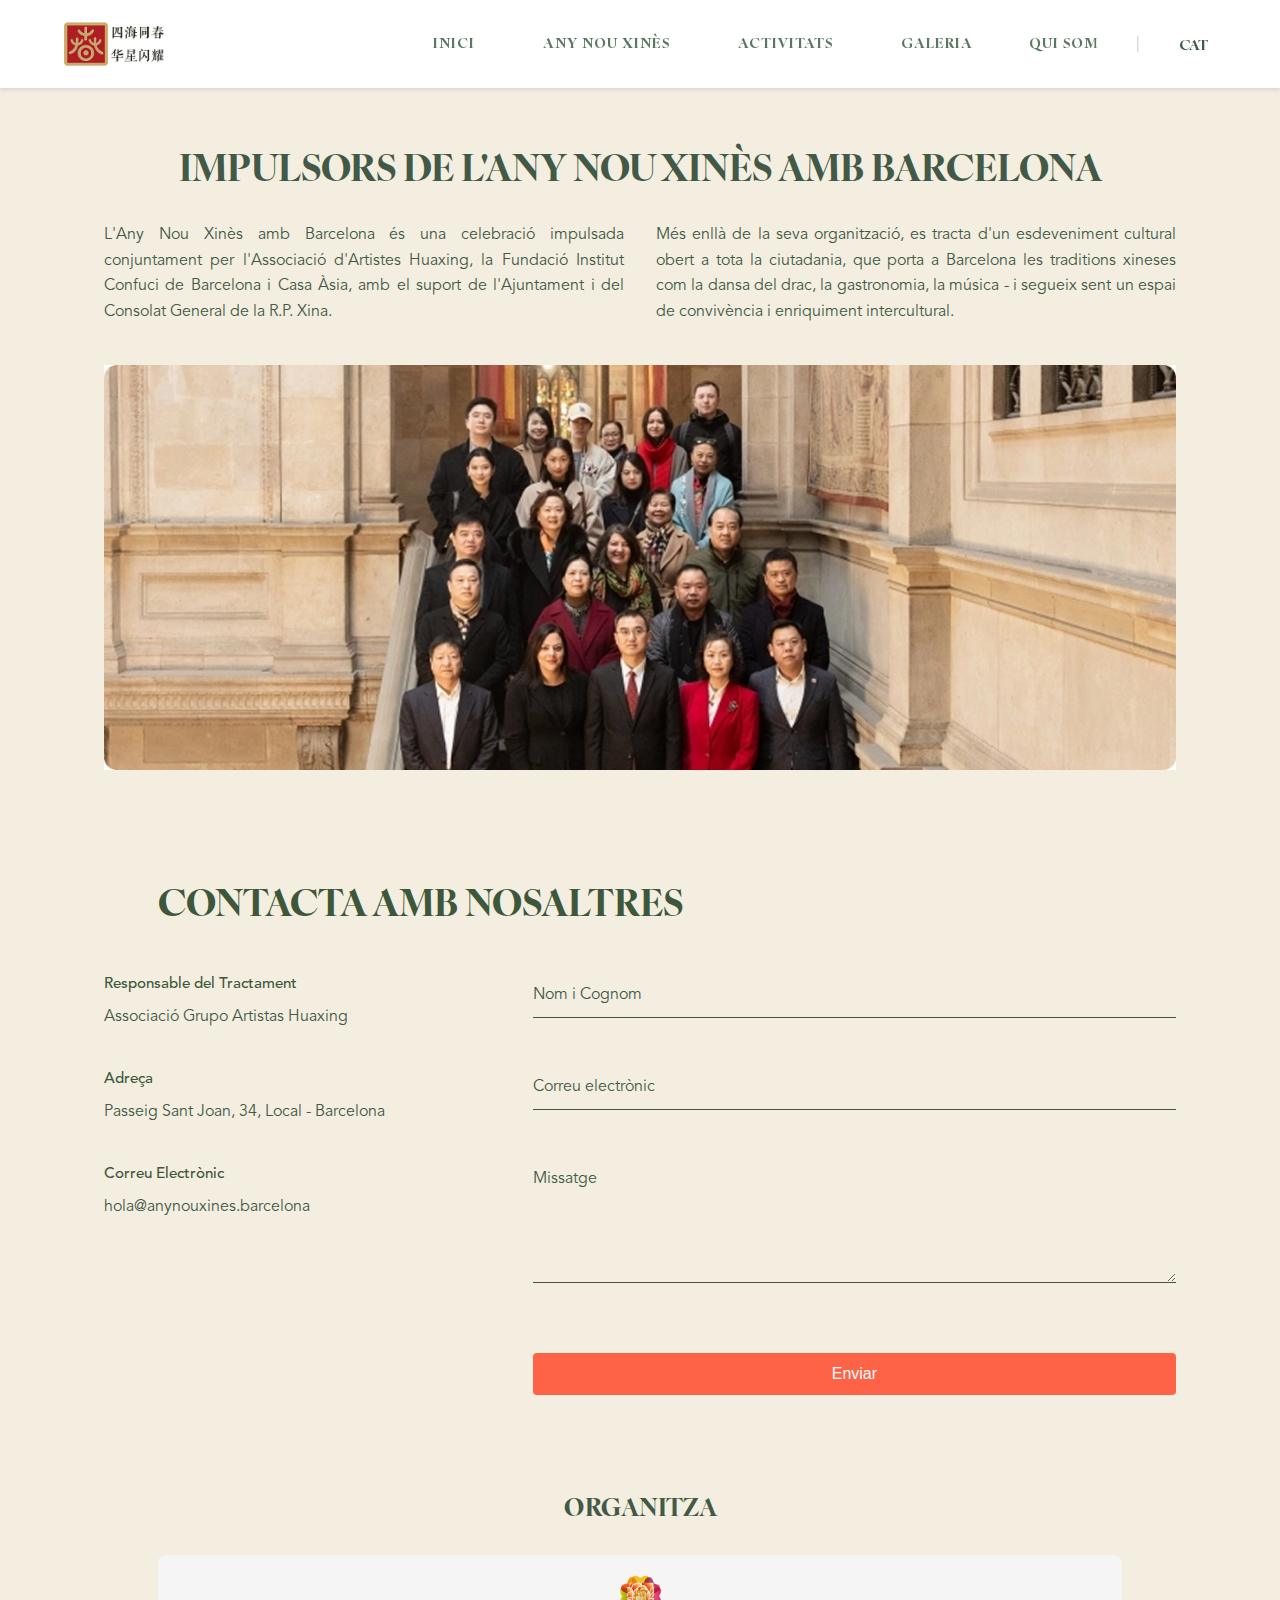
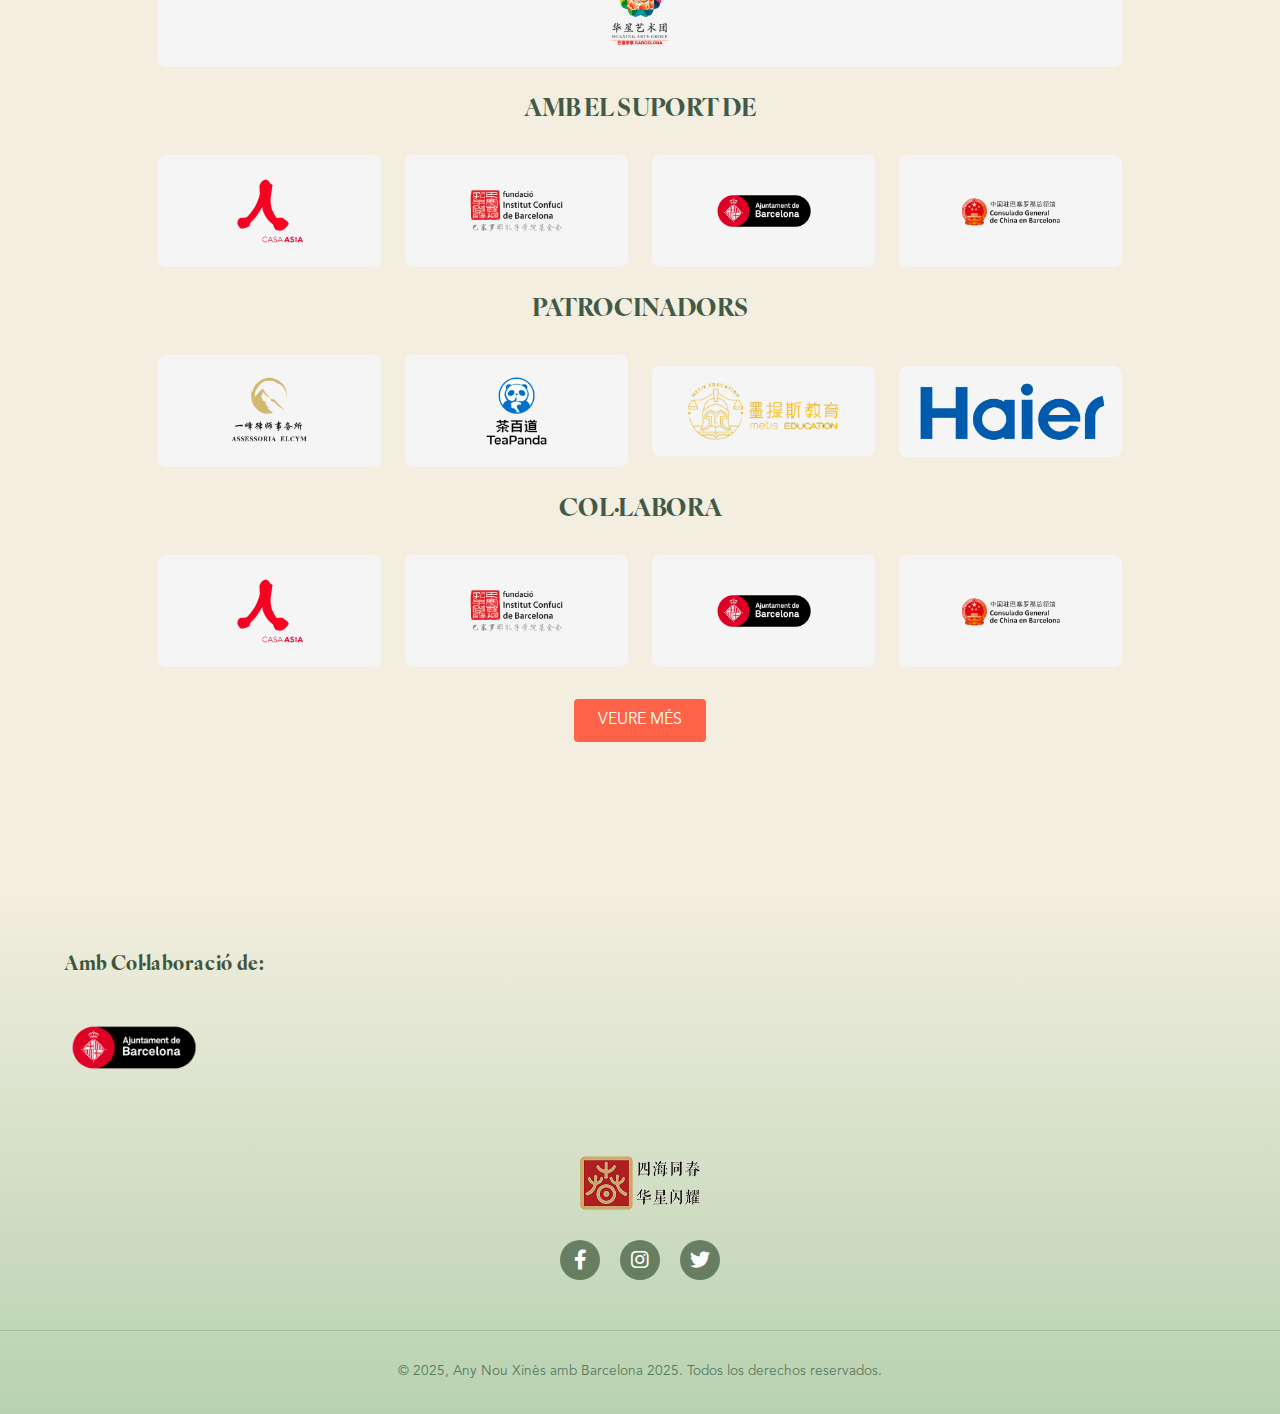
<file: qui-som.html>
<!DOCTYPE html>
<html lang="es">
<head>
    <meta charset="UTF-8">
    <meta name="viewport" content="width=device-width, initial-scale=1.0">
    <title>Qui Som - Any Nou Xinés</title>
    <link rel="stylesheet" href="css/style.css">
    <link rel="stylesheet" href="css/navigation.css">
    <link rel="stylesheet" href="css/fixes.css">
    <link rel="stylesheet" href="css/contact-form.css">
    <link rel="stylesheet" href="css/footer.css">
    <link rel="stylesheet" href="css/responsive.css">
    <link rel="stylesheet" href="css/responsive-menu-fix.css">
    <link rel="stylesheet" href="https://cdnjs.cloudflare.com/ajax/libs/font-awesome/6.0.0/css/all.min.css">
    <link href="https://fonts.googleapis.com/css2?family=Noto+Sans:wght@300;400;500;600;700&display=swap" rel="stylesheet">
    <style>
        .container {
            max-width: 1200px;
            margin: 0 auto;
            padding: 120px 5% 50px 5%;
            width: 100%;
            box-sizing: border-box;
        }
        .impulsors-section {
            margin-bottom: 40px;
            text-align: center;
        }
        .impulsors-section h1 {
            font-size: 36px;
            margin-bottom: 2rem;
            color: #435947;
            text-transform: uppercase;
            display: inline-block;
        }
        .impulsors-content {
            display: grid;
            grid-template-columns: 1fr 1fr;
            gap: 2rem;
            background-color: transparent;
            padding: 0;
            border-radius: 0;
            margin-bottom: 2rem;
        }
        .impulsors-content p {
            margin: 0;
            line-height: 1.6;
            text-align: justify;
        }
        .impulsors-gallery {
            background-color: #E0E0E0;
            margin-bottom: 2rem;
            display: flex;
            justify-content: center;
            align-items: center;
            overflow: hidden;
            max-width: 100%;
        }
        .impulsors-gallery img {
            max-width: 100%;
            max-height: 500px;
            object-fit: cover;
            width: 100%;
        }
        
        /* Eliminando estilos duplicados del formulario de contacto */
        /* Los estilos del formulario ahora están en contact-form.css */

        .sponsors-section {
            max-width: 1200px;
            margin: 3rem auto;
            padding: 0 5%;
        }
        .sponsors-section h3 {
            text-align: center;
            text-transform: uppercase;
            margin-bottom: 2rem;
            font-size: 24px;
        }
        .sponsors-grid {
            display: grid;
            grid-template-columns: repeat(auto-fit, minmax(150px, 1fr));
            gap: 1.5rem;
            align-items: center;
            justify-content: center;
        }
        .sponsors-grid .sponsor-category {
            display: contents;
        }
        .sponsors-grid .sponsor-logo {
            display: flex;
            justify-content: center;
            align-items: center;
            padding: 1rem;
            background-color: #f5f5f5;
            border-radius: 8px;
            transition: transform 0.3s ease;
        }
        .sponsors-grid .sponsor-logo img {
            max-width: 100%;
            max-height: 80px;
            object-fit: contain;
        }
        .sponsors-grid .sponsor-logo:hover {
            transform: scale(1.05);
        }
        .more-info-button {
            display: block;
            width: fit-content;
            margin: 2rem auto 0;
            padding: 0.75rem 1.5rem;
            background-color: #FF6347;
            color: white;
            text-decoration: none;
            border-radius: 4px;
            text-transform: uppercase;
            transition: background-color 0.3s ease;
        }
        .more-info-button:hover {
            background-color: #FF4500;
        }

        /* 响应式媒体查�?*/
        @media screen and (max-width: 1024px) {
            .container {
                padding: 100px 4% 30px 4%;
            }
        }

        @media screen and (max-width: 768px) {
            .container {
                padding: 90px 3% 20px 3%;
            }
            .impulsors-content {
                grid-template-columns: 1fr;
                gap: 1rem;
            }
            .impulsors-section h1 {
                font-size: 28px;
            }
            .sponsors-section {
                padding: 0 3%;
            }
        }

        @media screen and (max-width: 480px) {
            .container {
                padding: 80px 2% 15px 2%;
            }
            .impulsors-section h1 {
                font-size: 24px;
            }
            .sponsors-grid {
                grid-template-columns: repeat(2, 1fr);
            }
        }
    </style>
</head>
<body>
    <div class="navbar">
        <nav class="main-nav">
            <div class="logo">
                <a href="index.html">
                    <img src="assets/images/LOGO copy.png" alt="Any Nou Xinés Logo" class="logo-image">
                </a>
            </div>
            <div class="nav-wrapper">
                <ul class="nav-links">
                    <li><a href="index.html" class="nav-link">INICI</a></li>
                    <li><a href="any-nou-xines.html" class="nav-link">ANY NOU XINÈS</a></li>
                    <li><a href="404.html" class="nav-link">ACTIVITATS</a></li>
                    <li class="dropdown">
                        <a href="#galeria" class="nav-link">GALERIA</a>
                        <div class="dropdown-content">
                            <a href="galeria-2025.html" class="dropdown-item">2025</a>
                            <a href="404.html" class="dropdown-item">2023</a>
                            <a href="404.html" class="dropdown-item">2022</a>
                            <a href="404.html" class="dropdown-item">2021</a>
                            <a href="404.html" class="dropdown-item">2017</a>
                        </div>
                    </li>
                    <li><a href="qui-som.html" class="nav-link">QUI SOM</a></li>
                </ul>
                <p>|</p>
                <div class="nav-actions">
                    <div class="language-selector">
                        <a href="#" class="lang-current">CAT</a>
                        <div class="lang-dropdown">
                            <a href="#" class="lang-item active" data-lang="cat">CAT</a>
                            <a href="#" class="lang-item" data-lang="es">ES</a>
                            <a href="#" class="lang-item" data-lang="cn">CN</a>
                        </div>
                    </div>
                </div>
            </div>
            <div class="mobile-menu">
                <i class="fas fa-bars"></i>
            </div>
        </nav>
    </div>

    <div class="container">
        <section class="impulsors-section">
            <h1>IMPULSORS DE L'ANY NOU XINÈS AMB BARCELONA</h1>
            <div class="impulsors-content">
                <p>L'Any Nou Xinès amb Barcelona és una celebració impulsada conjuntament per l'Associació d'Artistes Huaxing, la Fundació Institut Confuci de Barcelona i Casa Àsia, amb el suport de l'Ajuntament i del Consolat General de la R.P. Xina.</p>
                <p>Més enllà de la seva organització, es tracta d'un esdeveniment cultural obert a tota la ciutadania, que porta a Barcelona les traditions xineses com la dansa del drac, la gastronomia, la música - i segueix sent un espai de convivència i enriquiment intercultural.</p>
            </div>
        </section>

        <section class="impulsors-gallery"><img src="assets/images/quiSom/Rectangle 93.jpg" alt=""></section>

        <section class="contact">
            <h2>CONTACTA AMB NOSALTRES</h2>
            <div class="contact-container">
                <div class="contact-info">
                    <div class="contact-info-group">
                        <p><strong>Responsable del Tractament</strong></p>
                        <p>Associació Grupo Artistas Huaxing</p>
                    </div>
                    <div class="contact-info-group">
                        <p><strong>Adreça</strong></p>
                        <p>Passeig Sant Joan, 34, Local - Barcelona</p>
                    </div>
                    <div class="contact-info-group">
                        <p><strong>Correu Electrònic</strong></p>
                        <p>hola@anynouxines.barcelona</p>
                    </div>
                </div>
                <div class="contact-form-wrapper">
                    <form class="contact-form">
                        <div class="form-group">
                            <input type="text" id="nom" name="nom" placeholder="Nom i Cognom" required>
                        </div>
                        <div class="form-group">
                            <input type="email" id="email" name="email" placeholder="Correu electrònic" required>
                        </div>
                        <div class="form-group">
                            <textarea id="missatge" name="missatge" placeholder="Missatge" required></textarea>
                        </div>
                        <button type="submit">Enviar</button>
                    </form>
                </div>
            </div>
        </section>

        <section class="sponsors-section">
            <h3>Organitza</h3>
            <div class="sponsors-grid">
                <div class="sponsor-logo">
                    <img src="assets/images/quiSom/organitza.png" alt="Associació Grupo Artistas Huaxing">
                </div>
            </div>

            <h3>Amb el suport de</h3>
            <div class="sponsors-grid">
                <div class="sponsor-logo">
                    <img src="assets/images/quiSom/casa asia.png" alt="Casa Àsia">
                </div>
                <div class="sponsor-logo">
                    <img src="assets/images/quiSom/confuci.png" alt="Institut Confuci de Barcelona">
                </div>
                <div class="sponsor-logo">
                    <img src="assets/images/quiSom/ajuntamiento.png" alt="Ajuntament de Barcelona">
                </div>
                <div class="sponsor-logo">
                    <img src="assets/images/quiSom/consolado general de china .png" alt="Consolat General de la R.P. Xina">
                </div>
            </div>

            <h3>Patrocinadors</h3>
            <div class="sponsors-grid">
                <div class="sponsor-logo">
                    <img src="assets/images/quiSom/assessoria del cym.png" alt="a">
                </div>
                <div class="sponsor-logo">
                    <img src="assets/images/quiSom/teapanda (1).png" alt="a">
                </div>
                <div class="sponsor-logo">
                    <img src="assets/images/quiSom/LOGO1.webp" alt="a">
                </div>
                <div class="sponsor-logo">
                    <img src="assets/images/quiSom/Haier_logo.svg.png" alt="a">
                </div>
            </div>

            <h3>Col·labora</h3>
            <div class="sponsors-grid">
                <div class="sponsor-logo">
                    <img src="assets/images/quiSom/casa asia.png" alt="Casa Àsia">
                </div>
                <div class="sponsor-logo">
                    <img src="assets/images/quiSom/confuci.png" alt="Institut Confuci de Barcelona">
                </div>
                <div class="sponsor-logo">
                    <img src="assets/images/quiSom/ajuntamiento.png" alt="Ajuntament de Barcelona">
                </div>
                <div class="sponsor-logo">
                    <img src="assets/images/quiSom/consolado general de china .png" alt="Consolat General de la R.P. Xina">
                </div>
            </div>

            <a href="#" class="more-info-button">Veure més</a>
        </section>
    </div>

    <footer class="new-footer">
        <div class="footer-collaboration">
            <h3>Amb Col·laboració de:</h3>
            <div class="footer-logo">
                <img src="assets/images/quiSom/ajuntamiento.png" alt="Ajuntament de Barcelona" class="ajuntament-logo">
            </div>
        </div>
        
        <div class="footer-center">
            <img src="assets/images/LOGO copy.png" alt="Chinese Logo" class="chinese-logo">
            
            <div class="social-icons">
                <a href="#" class="social-circle">
                    <i class="fab fa-facebook-f"></i>
                </a>
                <a href="#" class="social-circle">
                    <i class="fab fa-instagram"></i>
                </a>
                <a href="#" class="social-circle">
                    <i class="fab fa-twitter"></i>
                </a>
            </div>
        </div>
        
        <div class="footer-copyright">
            <p>© 2025, Any Nou Xinès amb Barcelona 2025. Todos los derechos reservados.</p>
        </div>
    </footer>

    <script src="js/main.js"></script>
    <script src="js/language-selector.js"></script>
    <script src="js/navigation.js"></script>
    <script src="js/mobile-menu-fix.js"></script>
    <script>
        // 移动菜单交互（有检查以避免 null 错误�?
        const mobileMenu = document.querySelector('.mobile-menu');
        const navWrapper = document.querySelector('.nav-wrapper');

        if (mobileMenu && navWrapper) {
            mobileMenu.addEventListener('click', () => {
                navWrapper.classList.toggle('active');
            });
        }

        // 导航链接交互（安全绑定）
        const navLinks = document.querySelectorAll('.nav-link');
        if (navLinks && navLinks.length) {
            navLinks.forEach(link => {
                link.addEventListener('click', (e) => {
                    // 检查是否是外部页面链接
                    if (link.getAttribute('href').endsWith('.html')) {
                        e.preventDefault(); // 阻止默认跳转
                        window.location.href = link.getAttribute('href'); // 手动跳转
                    }
                });
            });
        }
    </script>
</body>
</html>
</file>
<file: css/style.css>
/* Import navigation and global styles */
/* Define local fonts */
@font-face {
    font-family: 'IvyOra Display';
    src: url('../assets/typography/IvyOra display-20250901T000910Z-1-001/IvyOra display/IvyOraDisplay-Bold.ttf') format('truetype');
    font-weight: 700;
    font-style: normal;
    font-display: swap;
}

@font-face {
    font-family: 'Avenir';
    src: url('../assets/typography/Avenir-20250901T000905Z-1-001/Avenir/AvenirLTStd-Book.otf') format('opentype');
    font-weight: 300;
    font-style: normal;
    font-display: swap;
}

@font-face {
    font-family: 'Avenir';
    src: url('../assets/typography/Avenir-20250901T000905Z-1-001/Avenir/AvenirLTStd-Medium.otf') format('opentype');
    font-weight: 500;
    font-style: normal;
    font-display: swap;
}

:root {
    --primary-green: #5a7860;
    --secondary-green: #92af83;
    --light-green: #c5d6c2;
    --white: #ffffff;
    --text-color: #435947;
    --transition: all 0.3s ease;
    --title-font: 'IvyOra Display', 'Georgia', serif; /* Original IvyOra Bold */
    --body-font: 'Avenir', 'Helvetica Neue', Arial, sans-serif; /* Original Avenir Book */
}

/* Global styles */
body, html {
    margin: 0;
    padding: 0;
    font-family: var(--body-font);
    font-weight: 300; /* Avenir Book */
    color: #435947;
    /* Background color is now defined in fixes.css */
}

/* Global title styles */
h1, h2, h3, h4, h5, h6,
.section-title,
.hero h1,
.gallery-title,
.moments-title,
.impulsors-section h1 {
    font-family: var(--title-font);
    font-weight: 700; /* IvyOra Display Bold */
}

/* Navigation also uses titles */
.nav-link {
    font-family: var(--title-font);
    font-weight: 600;
}

/* Body text */
body, html,
.hero p,
.section-description,
p, div, span, li, a,
.dropdown-item {
    font-family: var(--body-font);
    font-weight: 300; /* Avenir Book */
}

/* 导航栏样式 - Commented out to avoid conflicts with navigation.css */
/* 
.header {
    background-color: #f0f4f0;
    box-shadow: none;
    padding: 10px 0;
}
*/

/* Main nav styles moved to navigation.css */
/*
.main-nav {
    display: flex;
    justify-content: space-between;
    align-items: center;
    max-width: 1200px;
    margin: 0 auto;
    padding: 0 5%;
}
*/

.logo a {
    display: flex;
    align-items: center;
    text-decoration: none;
    color: var(--white);
    font-weight: 600;
    letter-spacing: 1px;
}

.logo i {
    margin-right: 10px;
    font-size: 1.2rem;
}

.logo-image {
    width: 100px;  /* 调整 logo 宽度 */
    height: auto; /* 保持宽高比 */
    margin-right: 20px; /* 与文字间距 */
}

.logo .logo-image {
    max-height: 50px;
}

.nav-wrapper {
    display: flex;
    align-items: center;
}

.nav-links {
    display: flex;
    list-style: none;
    margin: 0;
    padding: 0;
}

.nav-links li {
    margin: 0 15px;
}

.nav-link {
    text-decoration: none;
    color: #435947;
    text-transform: uppercase;
    font-size: 0.9rem;
    letter-spacing: 1px;
    transition: color 0.3s ease;
}

.nav-link:hover {
    color: #ff6b6b;
}

.nav-wrapper p {
    margin: 0 15px;
    color: #ccc;
}

.nav-links li a {
    text-decoration: none;
    color: var(--primary-green); /* 导航链接颜色改为绿色 */
    font-weight: 500;
    text-transform: uppercase;
    font-size: 0.85rem;
    letter-spacing: 1px;
    padding: 8px 12px;
    border-radius: 5px;
    transition: var(--transition);
    position: relative;
    opacity: 1; /* 移除透明度 */
}

.nav-links li a:hover,
.nav-links li a.active {
    color: var(--secondary-green); /* 悬停和激活状态颜色 */
    background-color: rgba(255,255,255,0.1);
}

.nav-links li a::after {
    content: '';
    position: absolute;
    width: 0;
    height: 2px;
    bottom: 0;
    left: 50%;
    background-color: var(--white);
    transition: var(--transition);
}

.nav-links li a:hover::after {
    width: 100%;
    left: 0;
}

.nav-actions {
    display: flex;
    align-items: center;
    gap: 15px;
}



.contact-btn {
    background-color: var(--white);
    color: var(--primary-green);
    border: none;
    padding: 8px 15px;
    border-radius: 5px;
    font-weight: 600;
    text-transform: uppercase;
    font-size: 0.8rem;
    letter-spacing: 1px;
    cursor: pointer;
    transition: var(--transition);
}

.contact-btn:hover {
    background-color: var(--light-green);
}

.mobile-menu {
    display: none;
    color: var(--white);
    font-size: 1.5rem;
    cursor: pointer;
}

/* 其他现有的样式保持不变 */

.hero {
    text-align: center;
    padding: 100px 5%;
    background: rgba(0,0,0,0.5);
    color: white;
}

.hero h1 {
    font-size: 3rem;
    margin-bottom: 20px;
    color: var(--highlight-color);
}

.cta-button {
    display: inline-block;
    background-color: var(--highlight-color);
    color: white;
    padding: 10px 20px;
    text-decoration: none;
    border-radius: 5px;
    font-weight: bold;
    margin-top: 20px;
}

.about, .events, .gallery {
    padding: 50px 5%;
    text-align: center;
}

.about-content {
    display: flex;
    align-items: center;
    justify-content: center;
    gap: 30px;
}

.about-content img {
    max-width: 400px;
    border-radius: 10px;
}

.event-grid, .gallery-grid {
    display: grid;
    grid-template-columns: repeat(3, 1fr);
    gap: 20px;
    margin-top: 30px;
}

.event-card, .gallery-grid img {
    background-color: white;
    border-radius: 10px;
    box-shadow: 0 4px 6px rgba(0,0,0,0.1);
    overflow: hidden;
    transition: transform 0.3s ease;
}

.event-card:hover, .gallery-grid img:hover {
    transform: scale(1.05);
}

.event-card img, .gallery-grid img {
    width: 100%;
    height: 250px;
    object-fit: cover;
}

/* Contact form styles moved to contact-form.css */

/* FAQ styles moved to faq.css */

/* 页脚样式 */
.main-footer {
    background-color: white;
}

.footer-sponsors {
    position: relative;
    width: 100%;
    background-color: white;
    border-bottom: 1px solid #e0e0e0;
    padding: 30px 0;
    overflow: hidden;
}

.sponsor-logos-container {
    display: flex;
    justify-content: center;
    align-items: center;
    width: 100%;
}

.sponsor-logos {
    display: flex;
    justify-content: center;
    align-items: center;
    gap: 50px;
    transition: transform 0.5s ease;
}

.sponsor-logos img {
    max-height: 50px;
    max-width: 150px;
    object-fit: contain;
    filter: grayscale(100%);
    opacity: 0.7;
    transition: all 0.3s ease;
}

.sponsor-logos img:hover {
    filter: grayscale(0%);
    opacity: 1;
}

@media (max-width: 768px) {
    .sponsor-logos {
        gap: 30px;
    }

    .sponsor-logos img {
        max-height: 40px;
        max-width: 100px;
    }
}

.footer-background {
    background-color: #f0f4f1;
    padding: 50px 5%;
    position: relative;
    background-image: url('../assets/images/mountain-background.png');
    background-size: cover;
    background-position: center;
    background-repeat: no-repeat;
}

.footer-content {
    display: flex;
    justify-content: center;
    align-items: center;
    margin-bottom: 30px;
}

.footer-social {
    text-align: center;
}

.social-logo img {
    max-width: 200px;
    margin-bottom: 20px;
}

.social-icons {
    display: flex;
    justify-content: center;
    align-items: center;
    gap: 20px;
}

.social-icon img {
    width: 30px;
    height: 30px;
    opacity: 0.7;
    transition: opacity 0.3s ease;
}

.social-icon img:hover {
    opacity: 1;
}

.footer-copyright {
    text-align: center;
    color: #666;
    font-size: 0.9rem;
}

@media (max-width: 768px) {
    .sponsor-logos {
        gap: 20px;
    }

    .sponsor-logos img {
        max-height: 40px;
        max-width: 100px;
    }

    .social-logo img {
        max-width: 150px;
    }

    .social-icon img {
        width: 25px;
        height: 25px;
    }
}

/* Carousel styles moved to carousel.css */

@media (max-width: 768px) {
}

/* 信息部分样式 */
.info-section {
    background-color: transparent;
    padding: 50px 5%;
}

.info-container {
    display: flex;
    flex-direction: column;
    gap: 40px;
    max-width: 1200px;
    margin: 0 auto;
}

.info-card {
    display: grid;
    grid-template-columns: 1fr 1fr;
    align-items: center;
    background-color: transparent;
    gap: 40px;
}

.info-text {
    display: flex;
    flex-direction: column;
    gap: 15px;
}

.info-text h2 {
    font-size: 1.5rem;
    color: #435947;
}

.info-text p {
    color: #435947;
    line-height: 1.6;
}

.info-button {
    display: inline-block;
    width: fit-content;
    background-color: #dd7050;
    color: white;
    text-decoration: none;
    padding: 10px 20px;
    border-radius: 5px;
    font-weight: 500;
    text-transform: none;
    letter-spacing: normal;
    transition: background-color 0.3s ease;
}

.info-button:hover {
    background-color: #c45a3c;
}

.info-image {
    height: 350px;
    display: flex;
    justify-content: center;
    align-items: center;
    background-color: transparent;
    border: none;
    overflow: hidden;
}

.tradicio-image {
    width: 100%;
    height: 100%;
    object-fit: contain;
    transition: transform 0.3s ease;
}

.info-image:hover .tradicio-image {
    transform: scale(1.05);
}

@media (max-width: 768px) {
    .info-card {
        grid-template-columns: 1fr;
        gap: 20px;
    }

    .info-image {
        height: 300px;
        width: 100%;
        max-width: 450px;
        margin: 0 auto;
    }
}

/* 404错误页面样式 */
.error-container {
    display: flex;
    flex-direction: column;
    justify-content: center;
    align-items: center;
    height: calc(100vh - 100px);
    text-align: center;
    background-color: #f9f9f9;
    padding: 0 20px;
}

.error-page {
    max-width: 600px;
    width: 100%;
    text-align: center;
}

.error-code {
    font-size: 15rem;
    font-weight: 300;
    color: #435947;
    margin-bottom: 0;
    line-height: 1;
    letter-spacing: -10px;
}

.error-message {
    font-size: 1.2rem;
    color: #435947;
    margin-bottom: 30px;
}

.btn-tornar-inici {
    display: inline-block;
    padding: 12px 24px;
    background-color: #ff6b6b;
    color: white;
    text-decoration: none;
    text-transform: uppercase;
    letter-spacing: 1px;
    font-size: 0.9rem;
    transition: background-color 0.3s ease;
    border-radius: 0;
}

.btn-tornar-inici:hover {
    background-color: #ff5252;
}

/* 移动端适配 - Mobile navigation moved to navigation.css */
@media (max-width: 768px) {
    /* These styles are now in navigation.css
    .nav-wrapper {
        display: none;
    }

    .mobile-menu {
        display: block;
        cursor: pointer;
    }

    .nav-wrapper.active {
        display: flex;
        flex-direction: column;
        position: absolute;
        top: 100%;
        left: 0;
        width: 100%;
        background-color: white;
    }
    */

    .error-container {
        height: 100vh;
        padding: 0 15px;
    }

    .error-code {
        font-size: 8rem;
        letter-spacing: -5px;
    }

    .error-message {
        font-size: 1rem;
    }
}


/* Estilos para el dropdown de navegación */
.dropdown {
    position: relative;
    display: inline-block;
}

.dropdown-content {
    display: none;
    position: absolute;
    background-color: #ffffff;
    min-width: 160px;
    box-shadow: 0px 8px 16px 0px rgba(0,0,0,0.2);
    z-index: 1000;
    border-radius: 5px;
    overflow: hidden;
    top: 100%;
    left: 0;
}

.dropdown-content .dropdown-item {
    color: #435947;
    padding: 12px 16px;
    text-decoration: none;
    display: block;
    transition: background-color 0.3s ease;
    font-size: 0.85rem;
    text-transform: uppercase;
    letter-spacing: 1px;
}

.dropdown-content .dropdown-item:hover {
    background-color: #f0f4f0;
    color: var(--primary-green);
}

/* Mostrar el dropdown al hacer hover */
.dropdown:hover .dropdown-content {
    display: block;
}

/* Cambiar el estilo del enlace padre al hacer hover */
.dropdown:hover .nav-link {
    color: var(--secondary-green);
    background-color: rgba(255,255,255,0.1);
}

/* Asegurar que el dropdown funcione en móvil también */
@media (max-width: 768px) {
    .dropdown-content {
        position: static;
        box-shadow: none;
        background-color: rgba(255,255,255,0.1);
        border-radius: 0;
        margin-top: 10px;
    }
    
    .dropdown-content .dropdown-item {
        color: #435947;
        padding: 10px 20px;
    }
    
    .dropdown-content .dropdown-item:hover {
        background-color: rgba(255,255,255,0.2);
    }
    
    /* En móvil, mostrar/ocultar con JavaScript */
    .dropdown-content {
        display: none;
    }
    
    .dropdown.active .dropdown-content {
        display: block;
    }
}


/* Asegurar que no interfiera con otros estilos de nav-link */
.nav-links li:not(.dropdown) a::after {
    content: '';
    position: absolute;
    width: 0;
    height: 2px;
    bottom: 0;
    left: 50%;
    background-color: var(--secondary-green);
    transition: var(--transition);
}

.nav-links li:not(.dropdown) a:hover::after {
    width: 100%;
    left: 0;
}

/* JavaScript para dispositivos móviles */
/*
// Agregar este código JavaScript al final de tu archivo main.js o en el HTML

// Dropdown para dispositivos móviles
const dropdownItems = document.querySelectorAll('.dropdown');
dropdownItems.forEach(dropdown => {
    const dropdownLink = dropdown.querySelector('.nav-link');
    
    dropdownLink.addEventListener('click', (e) => {
        // Solo prevenir el comportamiento por defecto en móvil
        if (window.innerWidth <= 768) {
            e.preventDefault();
            dropdown.classList.toggle('active');
            
            // Cerrar otros dropdowns
            dropdownItems.forEach(otherDropdown => {
                if (otherDropdown !== dropdown) {
                    otherDropdown.classList.remove('active');
                }
            });
        }
    });
});

// Cerrar dropdown al hacer click fuera
document.addEventListener('click', (e) => {
    if (!e.target.closest('.dropdown')) {
        dropdownItems.forEach(dropdown => {
            dropdown.classList.remove('active');
        });
    }
});
*/

/* FAQ styles moved to faq.css */

/* 平板横屏适配 */
@media screen and (min-width: 1024px) and (max-width: 1366px) and (orientation: landscape) {
    /* 导航栏调整 */
    .main-nav {
        padding: 0 3%;
    }

    .nav-links li {
        margin: 0 10px;
    }

    .nav-link {
        font-size: 0.8rem;
    }

    /* 英雄区域调整 */
    .hero {
        padding: 50px 3%;
    }

    .hero h1 {
        font-size: 2.5rem;
    }

    /* 网格布局调整 */
    .event-grid, .gallery-grid {
        grid-template-columns: repeat(2, 1fr);
        gap: 15px;
    }

    .event-card img, .gallery-grid img {
        height: 200px;
    }

    /* 关于部分调整 */
    .about-content {
        flex-direction: column;
        text-align: center;
    }

    .about-content img {
        max-width: 300px;
        margin-bottom: 20px;
    }

    /* 信息卡片调整 */
    .info-card {
        grid-template-columns: 1fr 1fr;
        gap: 20px;
    }

    .info-image {
        height: 300px;
        display: flex;
        justify-content: center;
        align-items: center;
    }
    
    .info-text h2 {
        font-size: 1.3rem;
    }

    /* 时刻轮播调整 */
    /* Carousel styles moved to carousel.css */

    /* FAQ styles moved to faq.css */

    /* 页脚调整 */
    .footer-content {
        flex-direction: column;
        text-align: center;
    }

    .social-logo img {
        max-width: 150px;
    }
}

/* 移动设备适配 */
@media screen and (max-width: 767px) {
    /* 全局布局调整 */
    body {
        font-size: 14px;
        line-height: 1.5;
    }

    /* 导航栏调整 */
    .header {
        padding: 5px 0;
    }

    .main-nav {
        flex-direction: column;
        padding: 0 3%;
    }

    .logo {
        margin-bottom: 10px;
        text-align: center;
    }

    .logo-image {
        max-height: 40px;
    }

    .nav-wrapper {
        width: 100%;
        flex-direction: column;
        align-items: stretch;
    }

    .nav-links {
        flex-direction: column;
        align-items: center;
    }

    .nav-links li {
        margin: 10px 0;
        width: 100%;
        text-align: center;
    }

    .nav-link {
        display: block;
        padding: 10px;
        background-color: #f9f9f9;
        border-radius: 5px;
        transition: background-color 0.3s ease;
    }

    .nav-link:hover {
        background-color: #f0f0f0;
    }

    .language-selector {
        margin-top: 10px;
        width: 100%;
        text-align: center;
    }

    .mobile-menu {
        display: block;
        position: absolute;
        top: 15px;
        right: 15px;
        z-index: 1000;
        cursor: pointer;
    }

    /* 英雄区域调整 */
    .hero {
        padding: 30px 3%;
    }

    .hero h1 {
        font-size: 2rem;
        line-height: 1.2;
    }

    .cta-button {
        padding: 8px 15px;
        font-size: 0.8rem;
        display: inline-block;
        margin-top: 15px;
    }

    /* 网格布局调整 */
    .event-grid, .gallery-grid {
        grid-template-columns: 1fr;
        gap: 15px;
    }

    .event-card img, .gallery-grid img {
        height: 250px;
        border-radius: 8px;
    }

    /* 关于部分调整 */
    .about-content {
        flex-direction: column;
        text-align: center;
        gap: 20px;
    }

    .about-content img {
        max-width: 100%;
        margin-bottom: 15px;
        border-radius: 10px;
    }

    /* 信息卡片调整 */
    .info-card {
        grid-template-columns: 1fr;
        gap: 15px;
    }

    .info-image {
        height: 250px;
        border-radius: 10px;
        display: flex;
        justify-content: center;
        align-items: center;
        overflow: hidden;
        margin-bottom: 10px;
    }

    .info-text h2 {
        font-size: 1.2rem;
    }

    .info-text p {
        font-size: 0.9rem;
    }

    .info-button {
        margin-top: 10px;
    }

    /* Carousel styles moved to carousel.css */

    /* FAQ styles moved to faq.css */

    /* 页脚调整 */
    .footer-background {
        padding: 30px 3%;
    }

    .footer-content {
        flex-direction: column;
        align-items: center;
        text-align: center;
    }

    .social-logo img {
        max-width: 120px;
    }

    .social-icons {
        gap: 15px;
    }

    .social-icon img {
        width: 25px;
        height: 25px;
    }

    .footer-copyright {
        font-size: 0.8rem;
    }

    /* 赞助商调整 */
    .footer-sponsors {
        padding: 20px 0;
    }

    .sponsor-logos {
        gap: 15px;
    }

    .sponsor-logos img {
        max-height: 30px;
        max-width: 80px;
    }

    /* 错误页面调整 */
    .error-container {
        padding: 0 15px;
    }

    .error-code {
        font-size: 6rem;
        letter-spacing: -3px;
    }

    .error-message {
        font-size: 0.9rem;
    }
}
</file>
<file: css/navigation.css>
/* Fonts are defined in style.css */

/* Navigation bar overall layout */
.navbar {
    background-color: #ffffff;
    box-shadow: 0 2px 4px rgba(0,0,0,0.1);
    position: fixed !important;
    top: 0;
    left: 0;
    width: 100%;
    z-index: 1000;
    font-family: 'IvyOra Display', 'Georgia', serif; /* Navigation titles */
}

/* This style is kept but not used - all pages now use navbar instead */
.header {
    display: none;
}

.main-nav {
    display: flex;
    justify-content: space-between;
    align-items: center;
    max-width: 1200px;
    margin: 0 auto;
    padding: 12px 5%;
    height: 64px;
    background-color: transparent;
}

.logo .logo-image {
    max-height: 48px;
    transition: transform 0.2s ease;
}

.logo .logo-image:hover {
    transform: scale(1.05);
}

.nav-wrapper {
    display: flex;
    align-items: center;
    background-color: transparent;
}

.nav-links {
    display: flex;
    list-style: none;
    margin: 0;
    padding: 0;
    gap: 24px;
    background-color: transparent;
    font-family: 'IvyOra Display', 'Georgia', serif; /* Titles */
}

.nav-links > li {
    position: relative;
    background-color: transparent;
}

.nav-link {
    text-decoration: none;
    color: #435947;
    text-transform: uppercase;
    font-family: 'IvyOra Display', 'Georgia', serif; /* Titles */
    font-weight: 700; /* Playfair Display Bold */
    font-size: 0.9rem;
    letter-spacing: 1px;
    padding: 8px 0;
    transition: color 0.2s ease;
    background-color: transparent;
}

.nav-link:hover {
    color: #ff6347;
}

.dropdown {
    position: relative;
    background-color: transparent;
    z-index: 1001;
}

.dropdown-content {
    display: none;
    position: absolute;
    top: 100%;
    left: 0;
    background-color: #fff;
    min-width: 180px;
    box-shadow: 0 4px 6px rgba(0,0,0,0.1);
    border-radius: 4px;
    padding: 8px 0;
    z-index: 1001;
    animation: fadeIn 0.2s ease;
    overflow: visible;
}

@keyframes fadeIn {
    from { opacity: 0; transform: translateY(-10px); }
    to { opacity: 1; transform: translateY(0); }
}

.dropdown:hover .dropdown-content {
    display: block;
}

.dropdown-content .dropdown-item {
    display: block;
    padding: 8px 16px;
    color: #435947;
    text-decoration: none;
    text-transform: uppercase;
    font-family: 'Avenir', 'Helvetica Neue', Arial, sans-serif; /* Body text */
    font-size: 0.8rem;
    font-weight: 300; /* Inter Light */
    transition: background-color 0.2s ease;
    background-color: transparent;
}

.dropdown-content .dropdown-item:hover {
    background-color: #f4f4f4;
}

.language-selector {
    position: relative;
    display: inline-block;
    margin-left: 16px;
    background-color: transparent;
    z-index: 1001;
}



.language-selector .lang-current {
    color: #435947;
    font-family: 'IvyOra Display', 'Georgia', serif; /* Igual que .nav-link */
    font-size: 0.9rem;
    font-weight: 700;
    text-transform: uppercase;
    cursor: pointer;
    transition: color 0.3s ease;
    padding: 8px;
    text-decoration: none !important;
    background-color: transparent;
    border: none;
    outline: none;
    position: relative;
    display: inline-block;
}

.language-selector .lang-dropdown {
    display: none;
    position: absolute;
    background-color: #ffffff;
    min-width: 160px;
    box-shadow: 0px 8px 16px 0px rgba(0,0,0,0.2);
    z-index: 1000;
    border-radius: 5px;
    overflow: hidden;
    top: 100%;
    left: 0;
}

.language-selector:hover .lang-dropdown {
    display: block;
}

.language-selector:hover .lang-current {
    color: #92af83;
    background-color: rgba(255,255,255,0.1);
    text-decoration: none !important;
}

/* Evitar cualquier estilo de enlace por defecto */
.language-selector a,
.language-selector a:link,
.language-selector a:visited,
.language-selector a:hover,
.language-selector a:active {
    text-decoration: none !important;
    outline: none !important;
    border: none !important;
}



.language-selector .lang-dropdown .lang-item {
    color: #435947;
    padding: 12px 16px;
    text-decoration: none !important;
    display: block;
    transition: background-color 0.3s ease;
    font-size: 0.85rem;
    text-transform: uppercase;
    letter-spacing: 1px;
    font-family: 'Avenir', 'Helvetica Neue', Arial, sans-serif;
    font-weight: 300;
}

.language-selector .lang-dropdown .lang-item:hover {
    background-color: #f0f4f0;
    color: #435947;
    text-decoration: none !important;
}

.language-selector .lang-dropdown .lang-item.active {
    background-color: #435947;
    color: white;
}


.selected-lang {
    background: none;
    border: none;
    color: #435947;
    text-transform: uppercase;
    font-weight: 600;
    font-size: 0.9rem;
    letter-spacing: 1px;
    cursor: pointer;
    padding: 8px;
    transition: color 0.2s ease;
}

.selected-lang:hover {
    color: #ff6347;
}

.language-dropdown {
    display: none;
    position: absolute;
    top: 100%;
    right: 0;
    background-color: #fff;
    min-width: 100px;
    box-shadow: 0 4px 6px rgba(0,0,0,0.1);
    border-radius: 4px;
    padding: 8px 0;
    z-index: 10;
    animation: fadeIn 0.2s ease;
}

.language-selector:hover .language-dropdown {
    display: block;
}

.language-option {
    display: block;
    padding: 8px 16px;
    color: #435947;
    text-decoration: none;
    text-transform: uppercase;
    font-size: 0.8rem;
    transition: background-color 0.2s ease;
}

.language-option:hover {
    background-color: #f4f4f4;
}

.mobile-menu {
    display: none; /* Oculto por defecto en escritorio */
    cursor: pointer;
    z-index: 1010;
    width: 40px;
    height: 40px;
    justify-content: center;
    align-items: center;
}

.mobile-menu i {
    font-size: 24px;
    color: #435947;
}

/* 响应式设计 */
@media screen and (max-width: 768px) {
    .nav-wrapper {
        display: none;
        position: fixed;
        top: 64px;
        left: 0;
        width: 100%;
        background-color: #fff;
        flex-direction: column;
        box-shadow: 0 2px 4px rgba(0,0,0,0.1);
    }

    .nav-wrapper.active {
        display: flex;
    }

    .nav-links {
        flex-direction: column;
        width: 100%;
        gap: 0;
    }

    .nav-links > li {
        width: 100%;
        text-align: center;
        border-top: 1px solid #f0f0f0;
    }

    .nav-link {
        display: block;
        padding: 12px;
    }

    .dropdown-content {
        position: static;
        display: none;
        background-color: #f9f9f9;
    }

    .dropdown:hover .dropdown-content,
    .dropdown.active .dropdown-content {
        display: block;
    }

    .mobile-menu {
        display: flex !important; /* Forzar que se muestre solo en móvil */
    }

    .mobile-menu.active i:before {
        content: "\f00d"; /* Cambia a icono X cuando está activo */
    }

    .language-selector {
        margin-left: 0;
        margin-top: 10px;
        background-color: transparent;
    }



    .language-dropdown {
        position: static;
        display: none;
        background-color: #f9f9f9;
    }
}
</file>
<file: css/fixes.css>
/* Fix styles for the fixed top menu */
body {
    background-color: #f3eee0 !important; /* Light beige background for all pages - important to override other styles */
}

/* Make sure the navbar is always on top */
.navbar {
    background-color: #ffffff;
    box-shadow: 0 2px 4px rgba(0,0,0,0.1);
    position: fixed !important;
    top: 0;
    left: 0;
    width: 100%;
    z-index: 9999 !important;
}

/* Clear any conflicting header styles */
.header {
    display: none !important;
}

/* Fix for potential conflicts with padding */
main {
    padding-top: 0;
}
</file>
<file: css/contact-form.css>
/* Contact form styles */
.contact {
    max-width: 100%;
    width: 100%;
    margin: 0 auto;
    padding: 3rem 0;
    background-color: #f3eee0;
}

.contact h2 {
    font-size: 36px;
    text-transform: uppercase;
    margin-bottom: 3rem;
    color: #3e573a;
    text-align: left;
    font-weight: 500;
    padding-left: 5%;
}

.contact-container {
    display: flex;
    width: 100%;
    margin: 0 auto;
    background-color: transparent;
    border-radius: 0;
    box-shadow: none;
    overflow: hidden;
}

/* Información de contacto a la izquierda */
.contact-info {
    width: 40%;
    padding: 0;
    text-align: left;
}

.contact-info-group {
    margin-bottom: 2.5rem;
}

.contact-info-group p {
    margin: 0;
    line-height: 1.5;
    color: #435947;
}

.contact-info-group strong {
    color: #3e573a;
    display: block;
    margin-bottom: 0.5rem;
    font-weight: 500;
    font-size: 0.95rem;
}

/* Formulario a la derecha */
.contact-form-wrapper {
    width: 60%;
    padding: 0;
}

.contact-form {
    display: flex;
    flex-direction: column;
    gap: 2rem;
}

.form-group {
    position: relative;
    margin-bottom: 1rem;
}

.contact-form input,
.contact-form textarea {
    width: 100%;
    border: none;
    border-bottom: 1px solid #3e573a;
    padding: 0.75rem 0;
    font-size: 1rem;
    background-color: transparent;
    outline: none;
    color: #435947;
    font-family: 'Avenir', 'Helvetica Neue', Arial, sans-serif; /* Body text */
    font-weight: 300; /* Avenir Book */
}

.contact-form input::placeholder,
.contact-form textarea::placeholder {
    color: #435947;
    opacity: 1;
}

.contact-form textarea {
    min-height: 100px;
    resize: vertical;
}

.contact-form button {
    background-color: #ff6347;
    color: white;
    border: none;
    padding: 0.75rem 1.5rem;
    font-size: 1rem;
    cursor: pointer;
    border-radius: 4px;
    width: 100%;
    transition: background-color 0.3s ease;
    margin-top: 1rem;
}

.contact-form button:hover {
    background-color: #e25a41;
}

/* Responsive styles */
@media screen and (max-width: 768px) {
    .contact-container {
        flex-direction: column;
        padding: 0 1rem;
    }

    .contact-info, 
    .contact-form-wrapper {
        width: 100%;
    }

    .contact h2 {
        font-size: 28px;
    }
}
</file>
<file: css/footer.css>
/* New Footer Styles with gradient background */
.new-footer {
    width: 100%;
    padding: 40px 0 20px;
    position: relative;
    background: linear-gradient(to bottom, #f3eee0 0%, #b8d2b0 100%);
    overflow: hidden;
    margin-top: 50px;
}

/* Collaboration section */
.footer-collaboration {
    display: flex;
    flex-direction: column;
    align-items: flex-start;
    padding: 0 5%;
    margin-bottom: 50px;
}

.footer-collaboration h3 {
    font-size: 1.2rem;
    color: #3e573a;
    font-weight: normal;
    margin-bottom: 20px;
}

.ajuntament-logo {
    max-width: 140px;
    height: auto;
}

/* Center section with logo and social */
.footer-center {
    display: flex;
    flex-direction: column;
    align-items: center;
    margin-bottom: 50px;
}

.chinese-logo {
    max-width: 120px;
    margin-bottom: 30px;
}

.social-icons {
    display: flex;
    gap: 20px;
}

.social-circle {
    width: 40px;
    height: 40px;
    border-radius: 50%;
    background-color: rgba(62, 87, 58, 0.7);
    display: flex;
    justify-content: center;
    align-items: center;
    color: white;
    text-decoration: none;
    transition: background-color 0.3s ease;
}

.social-circle:hover {
    background-color: #3e573a;
}

.social-circle i {
    font-size: 20px;
}

/* Copyright section */
.footer-copyright {
    text-align: center;
    padding: 0 5%;
    border-top: 1px solid rgba(62, 87, 58, 0.2);
    padding-top: 20px;
}

.footer-copyright p {
    font-size: 0.85rem;
    color: #5a7860;
}

/* Responsive styles */
@media (max-width: 768px) {
    .new-footer {
        padding: 30px 0 15px;
    }
    
    .footer-collaboration {
        margin-bottom: 30px;
    }
    
    .footer-center {
        margin-bottom: 30px;
    }
    
    .chinese-logo {
        max-width: 100px;
        margin-bottom: 20px;
    }
    
    .social-circle {
        width: 35px;
        height: 35px;
    }
}
</file>
<file: css/responsive.css>
/* Responsive styles for all pages */

/* General responsive styles */
@media screen and (max-width: 1024px) {
    /* Tablet styles */
    body {
        font-size: 15px;
    }

    .main-nav {
        padding: 10px 4%;
    }

    .nav-links {
        gap: 15px;
    }

    .nav-link {
        font-size: 0.85rem;
    }

    .info-section, .moments-section, .faq-section {
        padding: 40px 4%;
    }

    .gallery-header {
        padding: 90px 4% 40px;
    }
}

@media screen and (max-width: 768px) {
    /* Mobile styles */
    body {
        font-size: 14px;
    }

    /* Navigation improvements */
    .navbar {
        height: auto;
    }

    .main-nav {
        padding: 8px 4%;
        height: auto;
    }

    .logo .logo-image {
        max-height: 40px;
    }

    .nav-wrapper.active {
        padding-bottom: 15px;
    }

    .nav-links {
        margin-top: 10px;
    }

    .nav-links > li {
        margin: 5px 0;
    }

    .dropdown-content {
        width: 100%;
        box-shadow: none;
        border-top: 1px solid #f0f0f0;
        border-bottom: 1px solid #f0f0f0;
    }

    /* Info section improvements */
    .info-card {
        grid-template-columns: 1fr;
        gap: 20px;
    }

    .info-image {
        height: 250px;
        order: -1; /* Always show image first on mobile */
    }

    .info-text h2 {
        font-size: 1.3rem;
    }

    /* Gallery improvements */
    .gallery-header {
        padding: 80px 4% 30px;
    }

    .gallery-title {
        font-size: 2rem;
    }

    .gallery-container {
        padding: 20px 15px;
    }

    /* Lightbox improvements */
    .lightbox-content {
        max-width: 90%;
        padding: 10px;
    }

    .lightbox-nav-container {
        bottom: 20px;
        gap: 20px;
    }

    .lightbox-prev, .lightbox-next {
        width: 50px;
        height: 50px;
    }

    .lightbox-prev .arrow-icon, .lightbox-next .arrow-icon {
        width: 24px;
        height: 24px;
    }

    /* Footer improvements */
    .new-footer {
        padding: 30px 0 15px;
    }

    .footer-collaboration {
        padding: 0 4%;
        margin-bottom: 30px;
    }

    .footer-center {
        margin-bottom: 30px;
    }

    .chinese-logo {
        max-width: 100px;
        margin-bottom: 20px;
    }

    .social-circle {
        width: 35px;
        height: 35px;
    }
}

@media screen and (max-width: 480px) {
    /* Small mobile styles */
    body {
        font-size: 13px;
    }

    .main-nav {
        padding: 8px 3%;
    }

    .logo .logo-image {
        max-height: 36px;
    }

    .info-text h2 {
        font-size: 1.2rem;
    }

    .info-image {
        height: 200px;
    }

    .gallery-title {
        font-size: 1.8rem;
    }

    .gallery-container {
        padding: 15px 10px;
    }

    .gallery-item {
        margin-bottom: 15px;
    }

    .lightbox-content {
        max-width: 95%;
        padding: 8px;
    }

    .lightbox-nav-container {
        bottom: 15px;
        gap: 15px;
    }

    .lightbox-prev, .lightbox-next {
        width: 40px;
        height: 40px;
    }

    .lightbox-prev .arrow-icon, .lightbox-next .arrow-icon {
        width: 20px;
        height: 20px;
    }

    /* Any Nou Xines page specific */
    .section-navigation {
        bottom: 15px;
        padding: 8px 15px;
    }

    .section-navigation .nav-btn {
        width: 36px;
        height: 36px;
    }

    .section-navigation .arrow-icon {
        width: 18px;
        height: 18px;
    }

    .horizontal-scroll-container {
        scroll-snap-type: x proximity; /* Better for small screens */
    }

    #historia-continuacio .section-description,
    #celebracio .section-description,
    #global-celebration .section-description {
        font-size: 1.1rem;
    }

    #historia-continuacio .initial-letter,
    #celebracio .initial-letter,
    #global-celebration .initial-letter {
        font-size: 3.5rem;
    }
}

/* Landscape orientation fixes */
@media screen and (max-height: 500px) and (orientation: landscape) {
    .gallery-header {
        padding: 70px 4% 20px;
    }

    .lightbox-content {
        margin-top: 10px;
    }

    .lightbox-nav-container {
        bottom: 10px;
    }

    /* Any Nou Xines page specific */
    .horizontal-scroll-container {
        height: auto;
        min-height: 100vh;
    }

    .scroll-section {
        height: auto;
        min-height: 100vh;
    }

    #historia-continuacio .top-text {
        top: 10%;
    }

    #historia-continuacio .bottom-text {
        bottom: 10%;
    }

    #historia-continuacio .historia-tree,
    #celebracio .historia-tree,
    #global-celebration .historia-tree {
        position: relative;
        transform: none;
        top: auto;
        left: auto;
        margin: 60px auto;
    }
}
</file>
<file: css/responsive-menu-fix.css>
<<<<<<< HEAD
/* 最简化的移动菜单样式，消除所有可能的冲突 */

/* 移动菜单按钮 - 默认隐藏 */
.mobile-menu {
    cursor: pointer;
    z-index: 2000;
    width: 40px;
    height: 40px;
    display: none; /* 默认隐藏在所有设备上 */
    justify-content: center;
    align-items: center;
    position: absolute;
    right: 20px;
    top: 50%;
    transform: translateY(-50%);
}

/* 确保移动菜单图标可见 */
.mobile-menu i {
    font-size: 24px;
    color: #435947;
    pointer-events: auto; /* 确保图标可点击 */
}

/* 菜单图标激活状态 */
.mobile-menu.active i:before {
    content: "\f00d" !important; /* X 图标 */
    color: #ff6347;
}

/* 移动设备专用样式 */
@media screen and (max-width: 768px) {
    /* 在移动设备上显示菜单按钮 */
    .mobile-menu {
        display: flex !important; /* 仅在移动设备上显示 */
    }
    
    /* 导航容器 - 默认在移动端隐藏 */
    .nav-wrapper {
        position: absolute;
        top: 64px;
        left: 0;
        width: 100%;
        background-color: white;
        display: none; /* 默认隐藏 */
        flex-direction: column;
        box-shadow: 0 2px 8px rgba(0,0,0,0.1);
        z-index: 1999;
    }
    
    /* 激活时显示 */
    .nav-wrapper.active {
        display: flex !important;
    }
    
    /* 导航链接列表 */
    .nav-links {
        display: flex;
        flex-direction: column;
        width: 100%;
        margin: 0;
        padding: 0;
    }
    
    /* 导航项目 */
    .nav-links > li {
        width: 100%;
        text-align: center;
        border-bottom: 1px solid #f0f0f0;
    }
    
    /* 导航链接 */
    .nav-links > li > a {
        display: block;
        padding: 15px;
        width: 100%;
    }
    
    /* 下拉菜单内容 */
    .dropdown-content {
        display: none;
        position: static;
        width: 100%;
        background-color: #f9f9f9;
    }
    
    /* 激活时显示下拉菜单 */
    .dropdown.active .dropdown-content {
        display: block !important;
    }
    
    /* 下拉菜单链接 */
    .dropdown-content a {
        display: block;
        padding: 10px;
        text-align: center;
    }
}
=======
/* Arreglos específicos para el menú responsive */

/* Asegurarse de que el icono del menú móvil solo aparezca en dispositivos móviles */
.mobile-menu {
    display: none !important; /* Oculto por defecto en todos los dispositivos */
}

/* Mostrar el icono del menú móvil solo en pantallas pequeñas */
@media screen and (max-width: 768px) {
    .mobile-menu {
        display: flex !important; /* Forzar que se muestre en móvil */
    }
}

/* Estilos para cuando el menú está activo */
.mobile-menu.active i {
    color: #ff6347; /* Color más visible cuando está activo */
}

/* Asegurar que el menú desplegable se muestre correctamente */
@media screen and (max-width: 768px) {
    .nav-wrapper.active {
        display: flex !important;
        z-index: 1000;
    }
    
    /* Mejorar la visibilidad de los elementos del menú */
    .nav-links > li {
        background-color: white;
    }
    
    /* Ajustar el espaciado del menú desplegado */
    .nav-wrapper.active {
        padding-bottom: 10px;
    }
}
>>>>>>> da413b58bff9f299fb94f2354221c20899028e68
</file>
